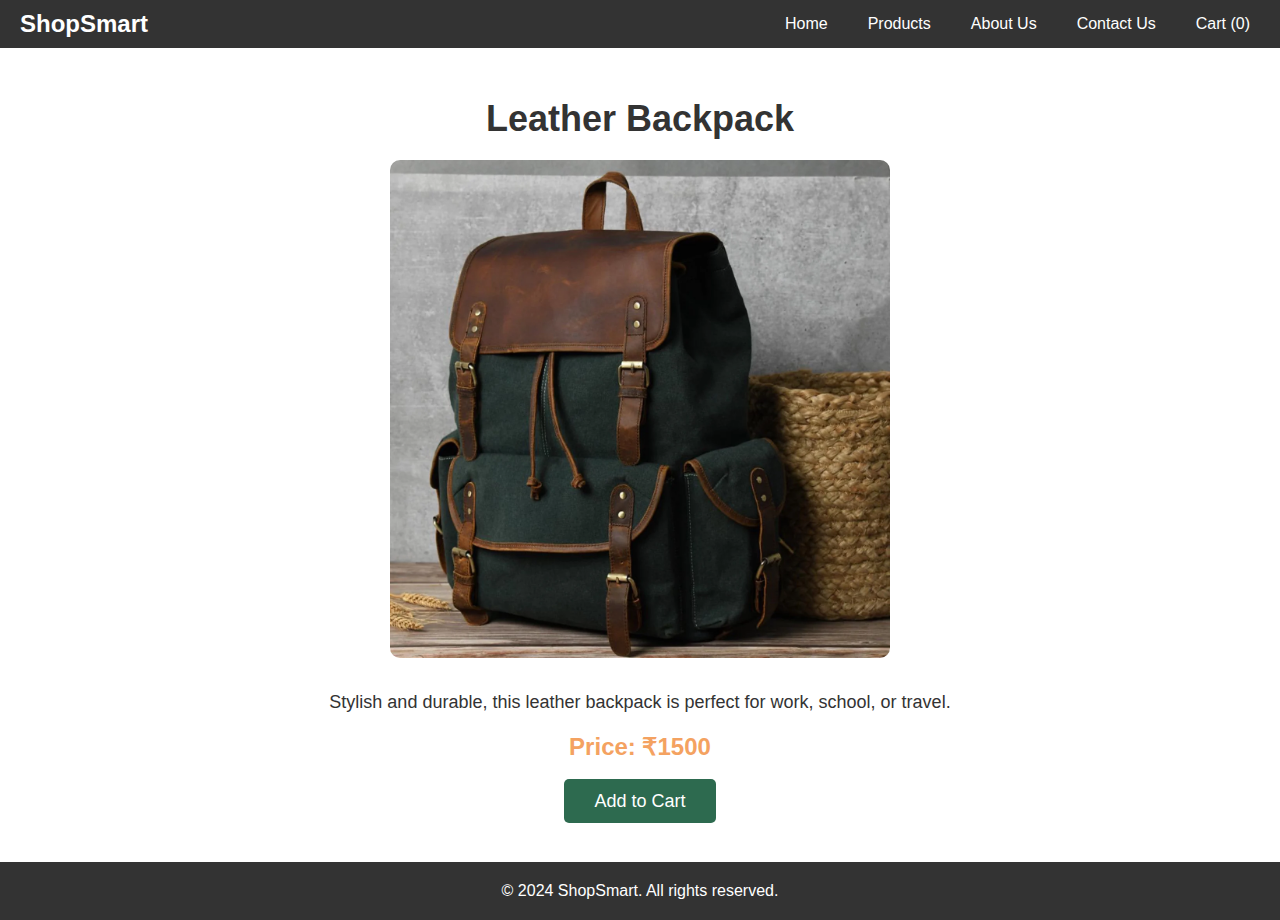
<file: bag.html>
<!DOCTYPE html>
<html lang="en">
<head>
    <meta charset="UTF-8">
    <meta name="viewport" content="width=device-width, initial-scale=1.0">
    <title>Smartphone Pro X - ShopSmart</title>
    <link rel="stylesheet" href="styles.css">
</head>
<body>
    <header class="header">
        <div class="logo">ShopSmart</div>
        <nav>
            <ul class="nav-menu">
                <li><a href="index.html">Home</a></li>
                <li><a href="index.html#products">Products</a></li>
                <li><a href="index.html#about">About Us</a></li>
                <li><a href="index.html#contact">Contact Us</a></li>
                <li><a href="cart.html">Cart (0)</a></li>
            </ul>
        </nav>
    </header>
    <section class="product-details">
        <h1>Leather Backpack</h1>
        <img src="leather bag.webp" alt="Smartphone Pro X">
        <p>Stylish and durable, this leather backpack is perfect for work, school, or travel.</p>
        <p class="price">Price: ₹1500</p>
        <a href="cart.html" class="btn">Add to Cart</a>
    </section>
    <footer>
        <p>&copy; 2024 ShopSmart. All rights reserved.</p>
    </footer>
</body>
</html>
</file>
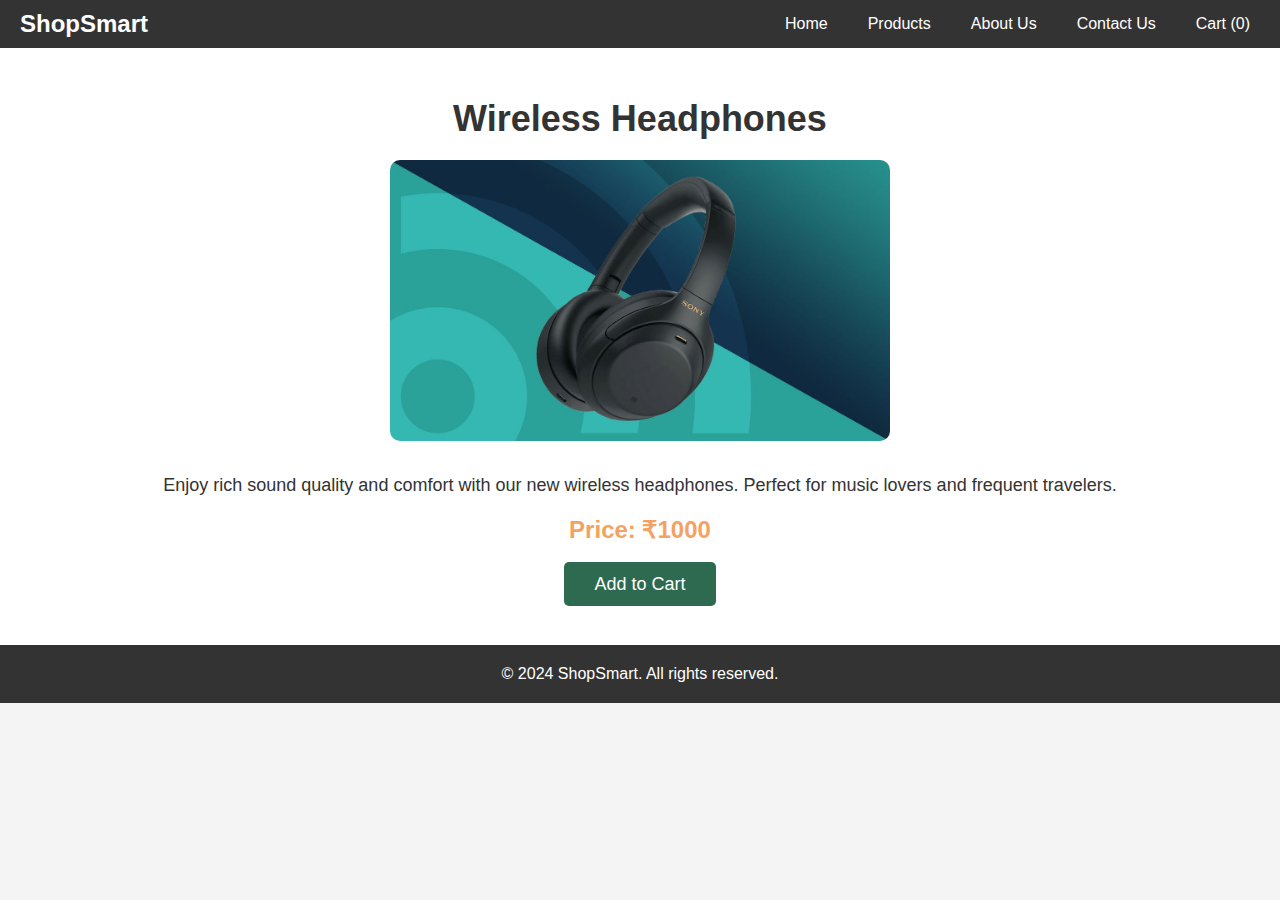
<file: headphone.html>
<!DOCTYPE html>
<html lang="en">
<head>
    <meta charset="UTF-8">
    <meta name="viewport" content="width=device-width, initial-scale=1.0">
    <title>Smartphone Pro X - ShopSmart</title>
    <link rel="stylesheet" href="styles.css">
</head>
<body>
    <header class="header">
        <div class="logo">ShopSmart</div>
        <nav>
            <ul class="nav-menu">
                <li><a href="index.html">Home</a></li>
                <li><a href="index.html#products">Products</a></li>
                <li><a href="index.html#about">About Us</a></li>
                <li><a href="index.html#contact">Contact Us</a></li>
                <li><a href="cart.html">Cart (0)</a></li>
            </ul>
        </nav>
    </header>
    <section class="product-details">
        <h1>Wireless Headphones</h1>
        <img src="headphone.jpg" alt=" Pro X">
        <p>Enjoy rich sound quality and comfort with our new wireless headphones. Perfect for music lovers and frequent travelers.</p>
        <p class="price">Price: ₹1000</p>
        <a href="cart.html" class="btn">Add to Cart</a>
    </section>
    <footer>
        <p>&copy; 2024 ShopSmart. All rights reserved.</p>
    </footer>
</body>
</html>
</file>
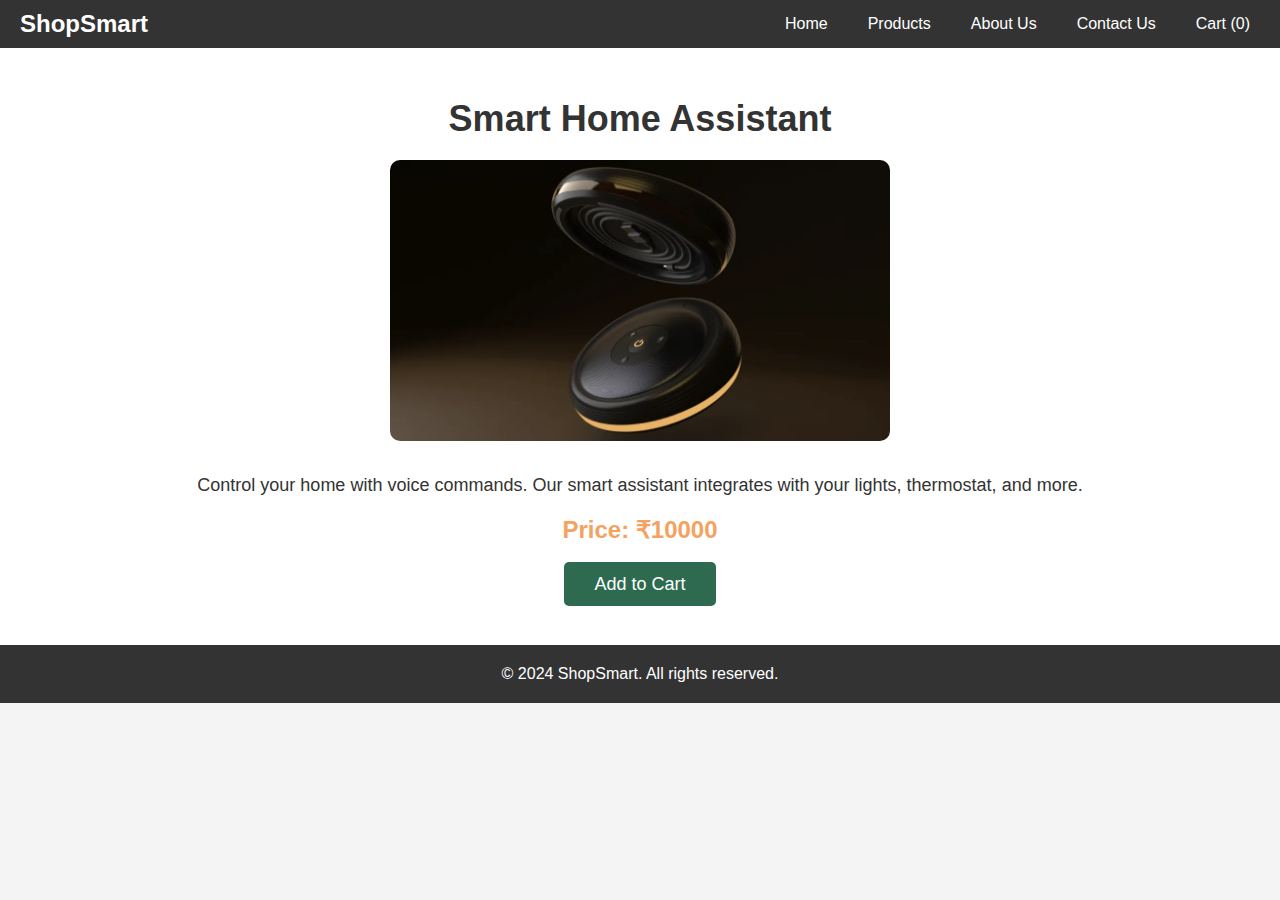
<file: homeAssistent.html>
<!DOCTYPE html>
<html lang="en">
<head>
    <meta charset="UTF-8">
    <meta name="viewport" content="width=device-width, initial-scale=1.0">
    <title>Smartphone Pro X - ShopSmart</title>
    <link rel="stylesheet" href="styles.css">
</head>
<body>
    <header class="header">
        <div class="logo">ShopSmart</div>
        <nav>
            <ul class="nav-menu">
                <li><a href="index.html">Home</a></li>
                <li><a href="index.html#products">Products</a></li>
                <li><a href="index.html#about">About Us</a></li>
                <li><a href="index.html#contact">Contact Us</a></li>
                <li><a href="cart.html">Cart (0)</a></li>
            </ul>
        </nav>
    </header>
    <section class="product-details">
        <h1>Smart Home Assistant</h1>
        <img src="home assistent.webp" alt="Smartphone Pro X">
        <p>Control your home with voice commands. Our smart assistant integrates with your lights, thermostat, and more.</p>
        <p class="price">Price: ₹10000</p>
        <a href="cart.html" class="btn">Add to Cart</a>
    </section>
    <footer>
        <p>&copy; 2024 ShopSmart. All rights reserved.</p>
    </footer>
</body>
</html>
</file>
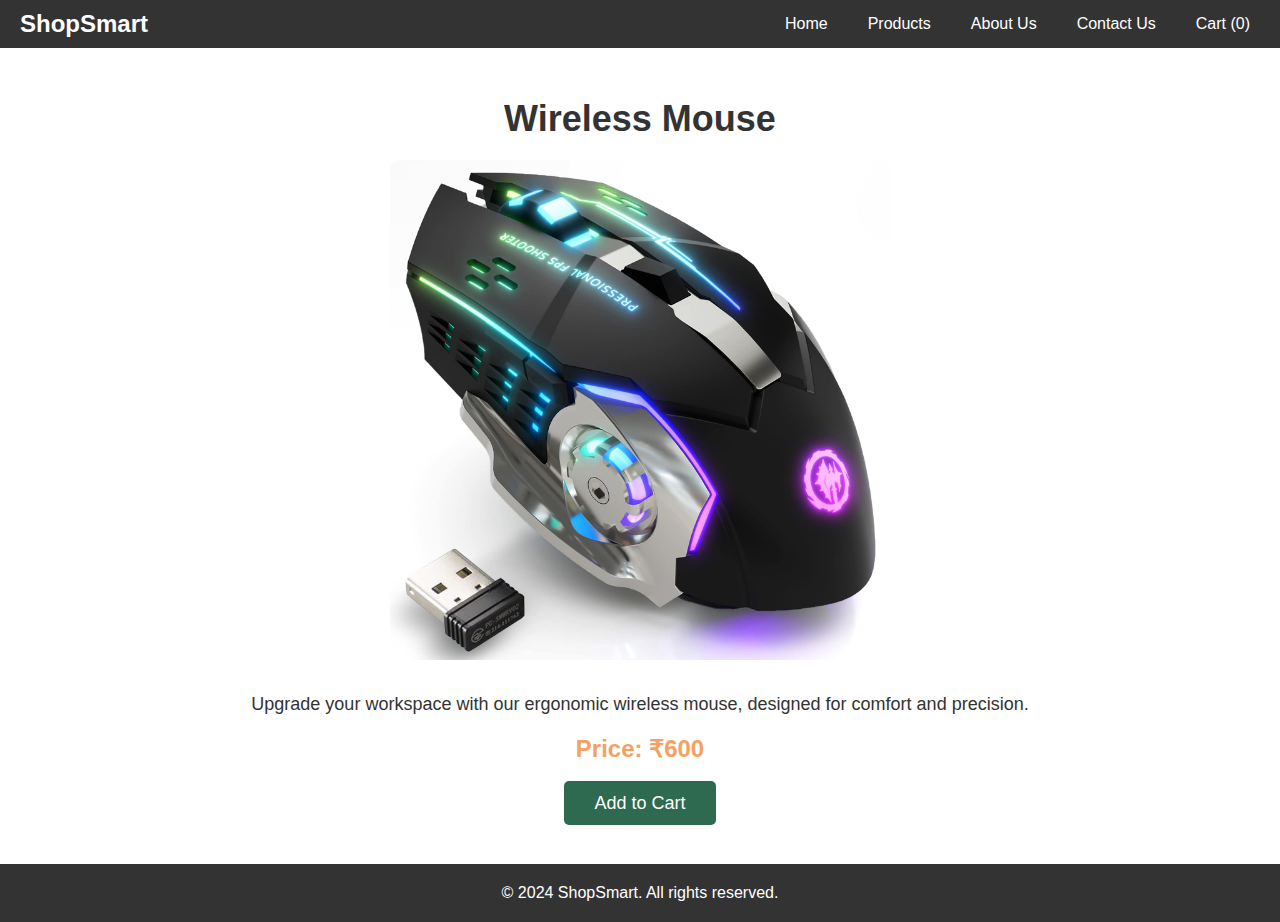
<file: mouse.html>
<!DOCTYPE html>
<html lang="en">
<head>
    <meta charset="UTF-8">
    <meta name="viewport" content="width=device-width, initial-scale=1.0">
    <title>Smartphone Pro X - ShopSmart</title>
    <link rel="stylesheet" href="styles.css">
</head>
<body>
    <header class="header">
        <div class="logo">ShopSmart</div>
        <nav>
            <ul class="nav-menu">
                <li><a href="index.html">Home</a></li>
                <li><a href="index.html#products">Products</a></li>
                <li><a href="index.html#about">About Us</a></li>
                <li><a href="index.html#contact">Contact Us</a></li>
                <li><a href="cart.html">Cart (0)</a></li>
            </ul>
        </nav>
    </header>
    <section class="product-details">
        <h1>Wireless Mouse</h1>
        <img src="mouse.jpg" alt="Smartphone Pro X">
        <p>Upgrade your workspace with our ergonomic wireless mouse, designed for comfort and precision.</p>
        <p class="price">Price: ₹600</p>
        <a href="cart.html" class="btn">Add to Cart</a>
    </section>
    <footer>
        <p>&copy; 2024 ShopSmart. All rights reserved.</p>
    </footer>
</body>
</html>
</file>
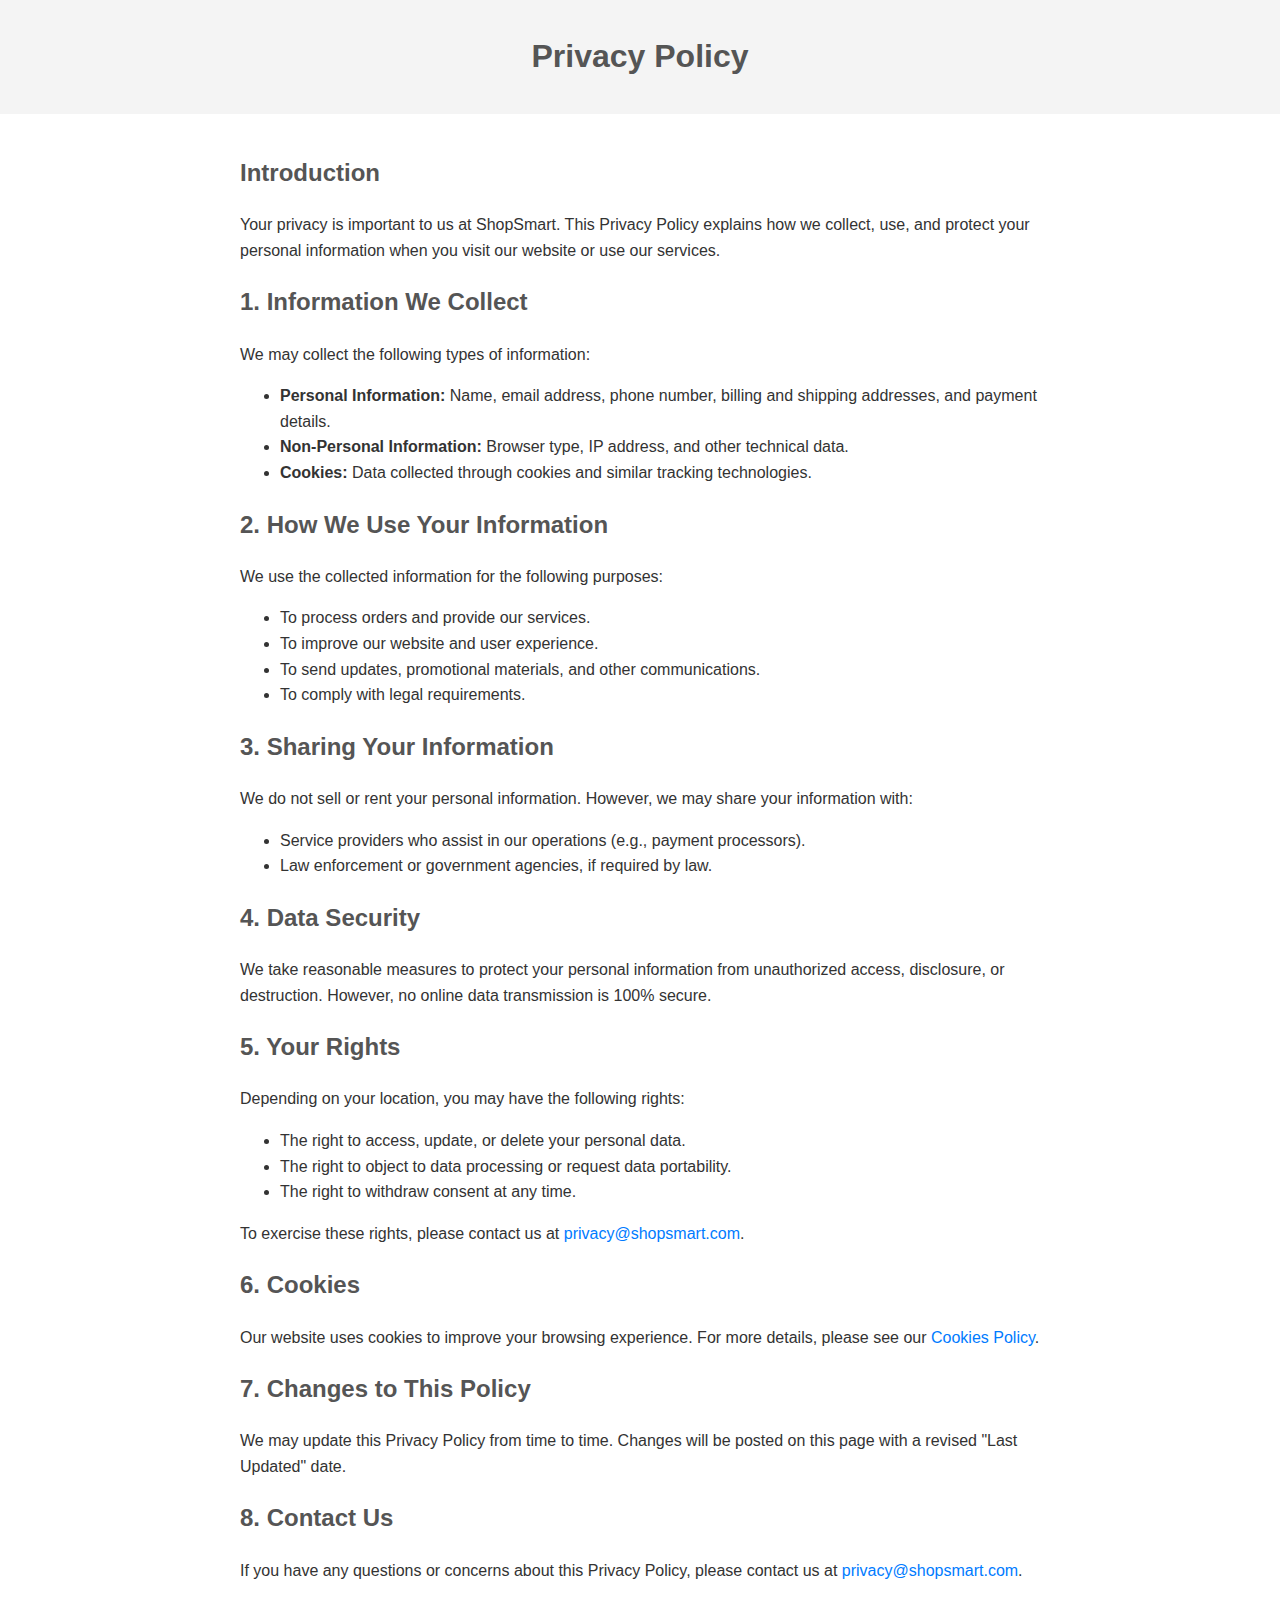
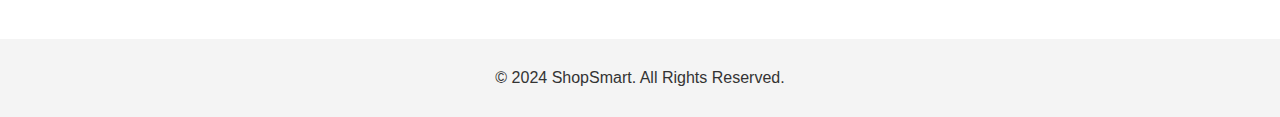
<file: privacy.html>
<!DOCTYPE html>
<html lang="en">
<head>
    <meta charset="UTF-8">
    <meta name="viewport" content="width=device-width, initial-scale=1.0">
    <meta name="description" content="Privacy Policy for ShopSmart">
    <title>Privacy Policy - ShopSmart</title>
    <style>
        body {
            font-family: Arial, sans-serif;
            margin: 0;
            padding: 0;
            line-height: 1.6;
            color: #333;
        }
        header {
            background-color: #f4f4f4;
            padding: 10px 20px;
            text-align: center;
        }
        main {
            padding: 20px;
            max-width: 800px;
            margin: 0 auto;
        }
        h1, h2 {
            color: #555;
        }
        a {
            color: #007BFF;
            text-decoration: none;
        }
        a:hover {
            text-decoration: underline;
        }
        footer {
            background-color: #f4f4f4;
            text-align: center;
            padding: 10px 0;
            margin-top: 20px;
        }
    </style>
</head>
<body>
    <header>
        <h1>Privacy Policy</h1>
    </header>
    <main>
        <h2>Introduction</h2>
        <p>Your privacy is important to us at ShopSmart. This Privacy Policy explains how we collect, use, and protect your personal information when you visit our website or use our services.</p>
        
        <h2>1. Information We Collect</h2>
        <p>We may collect the following types of information:</p>
        <ul>
            <li><strong>Personal Information:</strong> Name, email address, phone number, billing and shipping addresses, and payment details.</li>
            <li><strong>Non-Personal Information:</strong> Browser type, IP address, and other technical data.</li>
            <li><strong>Cookies:</strong> Data collected through cookies and similar tracking technologies.</li>
        </ul>
        
        <h2>2. How We Use Your Information</h2>
        <p>We use the collected information for the following purposes:</p>
        <ul>
            <li>To process orders and provide our services.</li>
            <li>To improve our website and user experience.</li>
            <li>To send updates, promotional materials, and other communications.</li>
            <li>To comply with legal requirements.</li>
        </ul>
        
        <h2>3. Sharing Your Information</h2>
        <p>We do not sell or rent your personal information. However, we may share your information with:</p>
        <ul>
            <li>Service providers who assist in our operations (e.g., payment processors).</li>
            <li>Law enforcement or government agencies, if required by law.</li>
        </ul>
        
        <h2>4. Data Security</h2>
        <p>We take reasonable measures to protect your personal information from unauthorized access, disclosure, or destruction. However, no online data transmission is 100% secure.</p>
        
        <h2>5. Your Rights</h2>
        <p>Depending on your location, you may have the following rights:</p>
        <ul>
            <li>The right to access, update, or delete your personal data.</li>
            <li>The right to object to data processing or request data portability.</li>
            <li>The right to withdraw consent at any time.</li>
        </ul>
        <p>To exercise these rights, please contact us at <a href="mailto:privacy@shopsmart.com">privacy@shopsmart.com</a>.</p>
        
        <h2>6. Cookies</h2>
        <p>Our website uses cookies to improve your browsing experience. For more details, please see our <a href="/cookies-policy.html">Cookies Policy</a>.</p>
        
        <h2>7. Changes to This Policy</h2>
        <p>We may update this Privacy Policy from time to time. Changes will be posted on this page with a revised "Last Updated" date.</p>
        
        <h2>8. Contact Us</h2>
        <p>If you have any questions or concerns about this Privacy Policy, please contact us at <a href="mailto:privacy@shopsmart.com">privacy@shopsmart.com</a>.</p>
    </main>
    <footer>
        <p>&copy; 2024 ShopSmart. All Rights Reserved.</p>
    </footer>
</body>
</html>
</file>
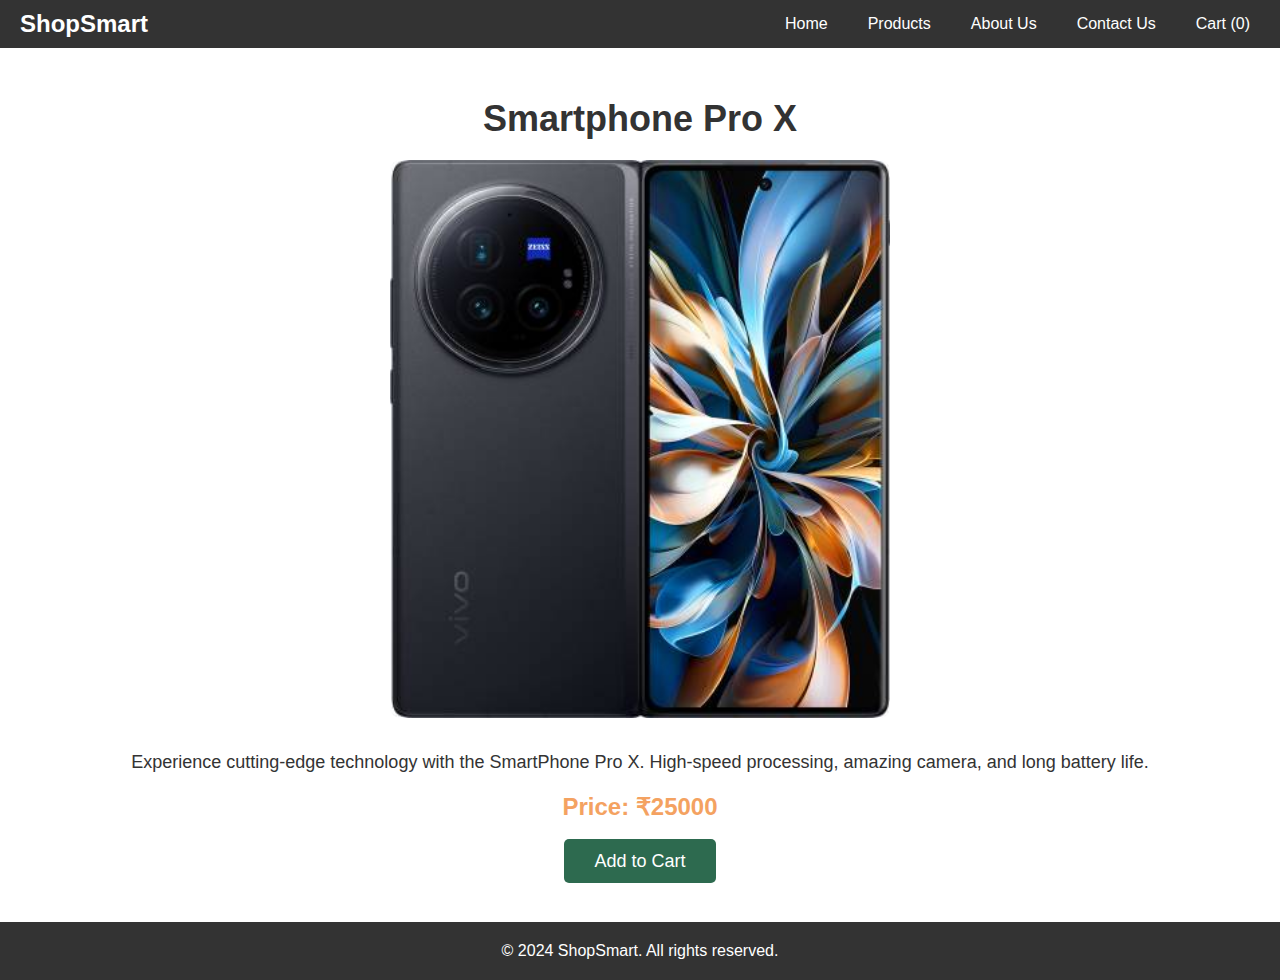
<file: smartphone.html>
<!DOCTYPE html>
<html lang="en">
<head>
    <meta charset="UTF-8">
    <meta name="viewport" content="width=device-width, initial-scale=1.0">
    <title>Smartphone Pro X - ShopSmart</title>
    <link rel="stylesheet" href="styles.css">
</head>
<body>
    <header class="header">
        <div class="logo">ShopSmart</div>
        <nav>
            <ul class="nav-menu">
                <li><a href="index.html">Home</a></li>
                <li><a href="index.html#products">Products</a></li>
                <li><a href="index.html#about">About Us</a></li>
                <li><a href="index.html#contact">Contact Us</a></li>
                <li><a href="cart.html">Cart (0)</a></li>
            </ul>
        </nav>
    </header>
    <section class="product-details">
        <h1>Smartphone Pro X</h1>
        <img src="smartphone.jpg" alt="Smartphone Pro X">
        <p>Experience cutting-edge technology with the SmartPhone Pro X. High-speed processing, amazing camera, and long battery life.</p>
        <p class="price">Price: ₹25000</p>
        <a href="cart.html" class="btn">Add to Cart</a>
    </section>
    <footer>
        <p>&copy; 2024 ShopSmart. All rights reserved.</p>
    </footer>
</body>
</html>
</file>
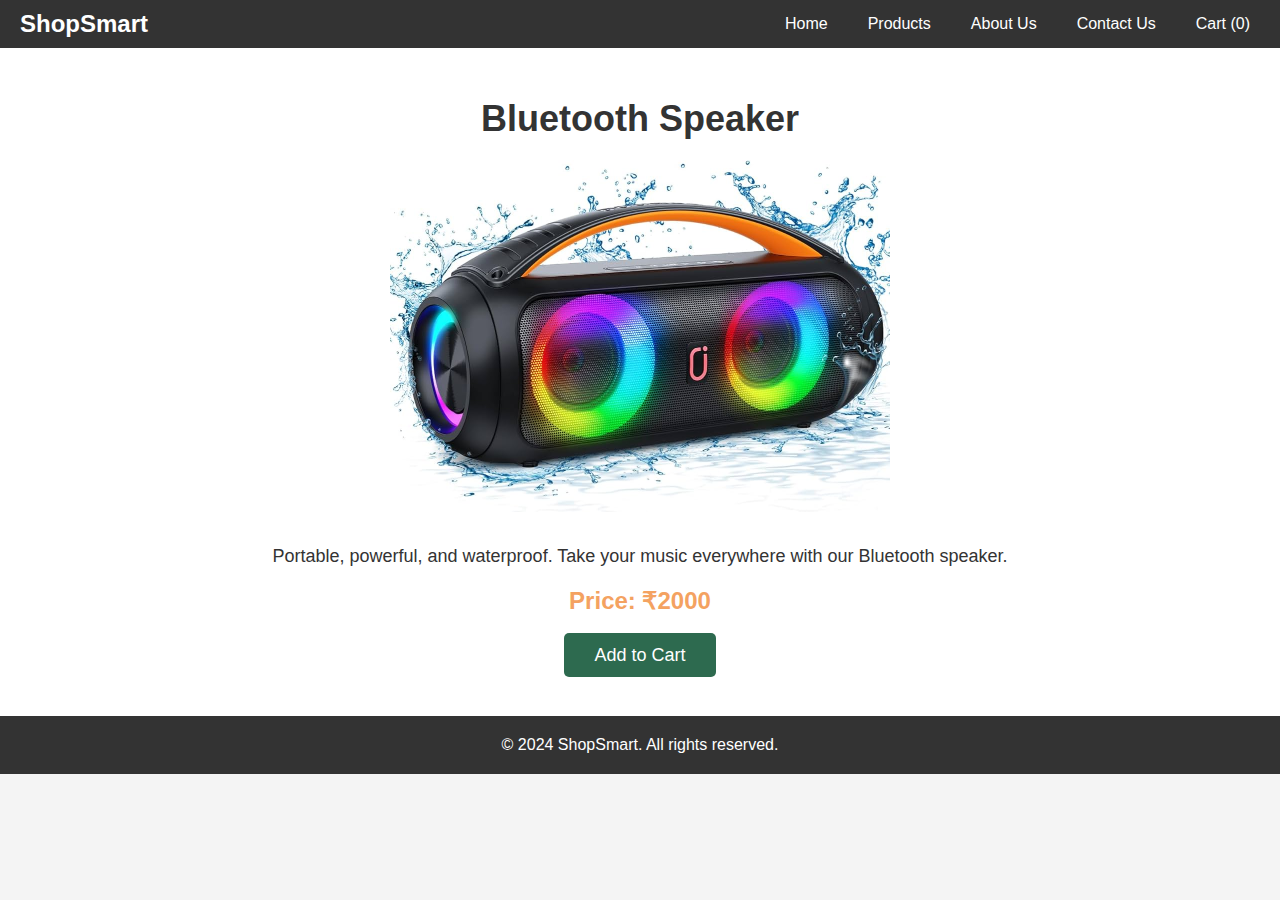
<file: speaker.html>
<!DOCTYPE html>
<html lang="en">
<head>
    <meta charset="UTF-8">
    <meta name="viewport" content="width=device-width, initial-scale=1.0">
    <title>Smartphone Pro X - ShopSmart</title>
    <link rel="stylesheet" href="styles.css">
</head>
<body>
    <header class="header">
        <div class="logo">ShopSmart</div>
        <nav>
            <ul class="nav-menu">
                <li><a href="index.html">Home</a></li>
                <li><a href="index.html#products">Products</a></li>
                <li><a href="index.html#about">About Us</a></li>
                <li><a href="index.html#contact">Contact Us</a></li>
                <li><a href="cart.html">Cart (0)</a></li>
            </ul>
        </nav>
    </header>
    <section class="product-details">
        <h1>Bluetooth Speaker</h1>
        <img src="speaker.jpg" alt="Smartphone Pro X">
        <p>Portable, powerful, and waterproof. Take your music everywhere with our Bluetooth speaker.</p>
        <p class="price">Price: ₹2000</p>
        <a href="cart.html" class="btn">Add to Cart</a>
    </section>
    <footer>
        <p>&copy; 2024 ShopSmart. All rights reserved.</p>
    </footer>
</body>
</html>
</file>
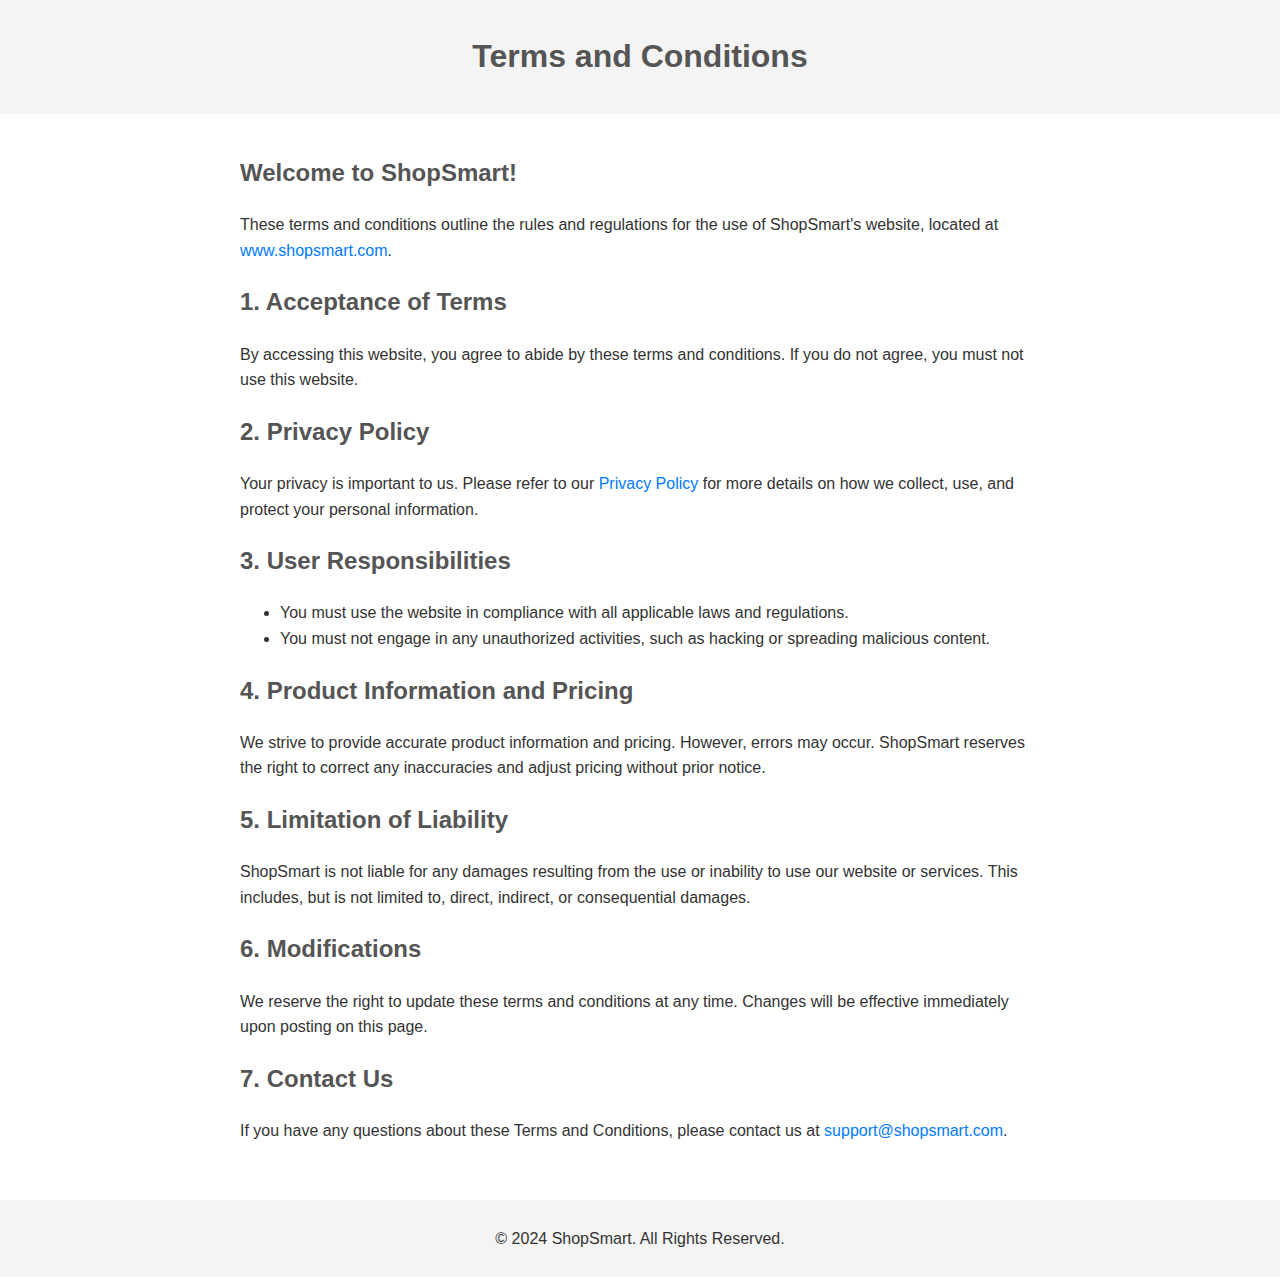
<file: terms.html>
<!DOCTYPE html>
<html lang="en">
<head>
    <meta charset="UTF-8">
    <meta name="viewport" content="width=device-width, initial-scale=1.0">
    <meta name="description" content="Terms and Conditions for ShopSmart">
    <title>Terms and Conditions - ShopSmart</title>
    <style>
        body {
            font-family: Arial, sans-serif;
            margin: 0;
            padding: 0;
            line-height: 1.6;
            color: #333;
        }
        header {
            background-color: #f4f4f4;
            padding: 10px 20px;
            text-align: center;
        }
        main {
            padding: 20px;
            max-width: 800px;
            margin: 0 auto;
        }
        h1, h2 {
            color: #555;
        }
        a {
            color: #007BFF;
            text-decoration: none;
        }
        a:hover {
            text-decoration: underline;
        }
        footer {
            background-color: #f4f4f4;
            text-align: center;
            padding: 10px 0;
            margin-top: 20px;
        }
    </style>
</head>
<body>
    <header>
        <h1>Terms and Conditions</h1>
    </header>
    <main>
        <h2>Welcome to ShopSmart!</h2>
        <p>These terms and conditions outline the rules and regulations for the use of ShopSmart's website, located at <a href="https://www.shopsmart.com">www.shopsmart.com</a>.</p>
        <h2>1. Acceptance of Terms</h2>
        <p>By accessing this website, you agree to abide by these terms and conditions. If you do not agree, you must not use this website.</p>
        
        <h2>2. Privacy Policy</h2>
        <p>Your privacy is important to us. Please refer to our <a href="/privacy-policy.html">Privacy Policy</a> for more details on how we collect, use, and protect your personal information.</p>
        
        <h2>3. User Responsibilities</h2>
        <ul>
            <li>You must use the website in compliance with all applicable laws and regulations.</li>
            <li>You must not engage in any unauthorized activities, such as hacking or spreading malicious content.</li>
        </ul>
        
        <h2>4. Product Information and Pricing</h2>
        <p>We strive to provide accurate product information and pricing. However, errors may occur. ShopSmart reserves the right to correct any inaccuracies and adjust pricing without prior notice.</p>
        
        <h2>5. Limitation of Liability</h2>
        <p>ShopSmart is not liable for any damages resulting from the use or inability to use our website or services. This includes, but is not limited to, direct, indirect, or consequential damages.</p>
        
        <h2>6. Modifications</h2>
        <p>We reserve the right to update these terms and conditions at any time. Changes will be effective immediately upon posting on this page.</p>
        
        <h2>7. Contact Us</h2>
        <p>If you have any questions about these Terms and Conditions, please contact us at <a href="mailto:support@shopsmart.com">support@shopsmart.com</a>.</p>
    </main>
    <footer>
        <p>&copy; 2024 ShopSmart. All Rights Reserved.</p>
    </footer>
</body>
</html>
</file>
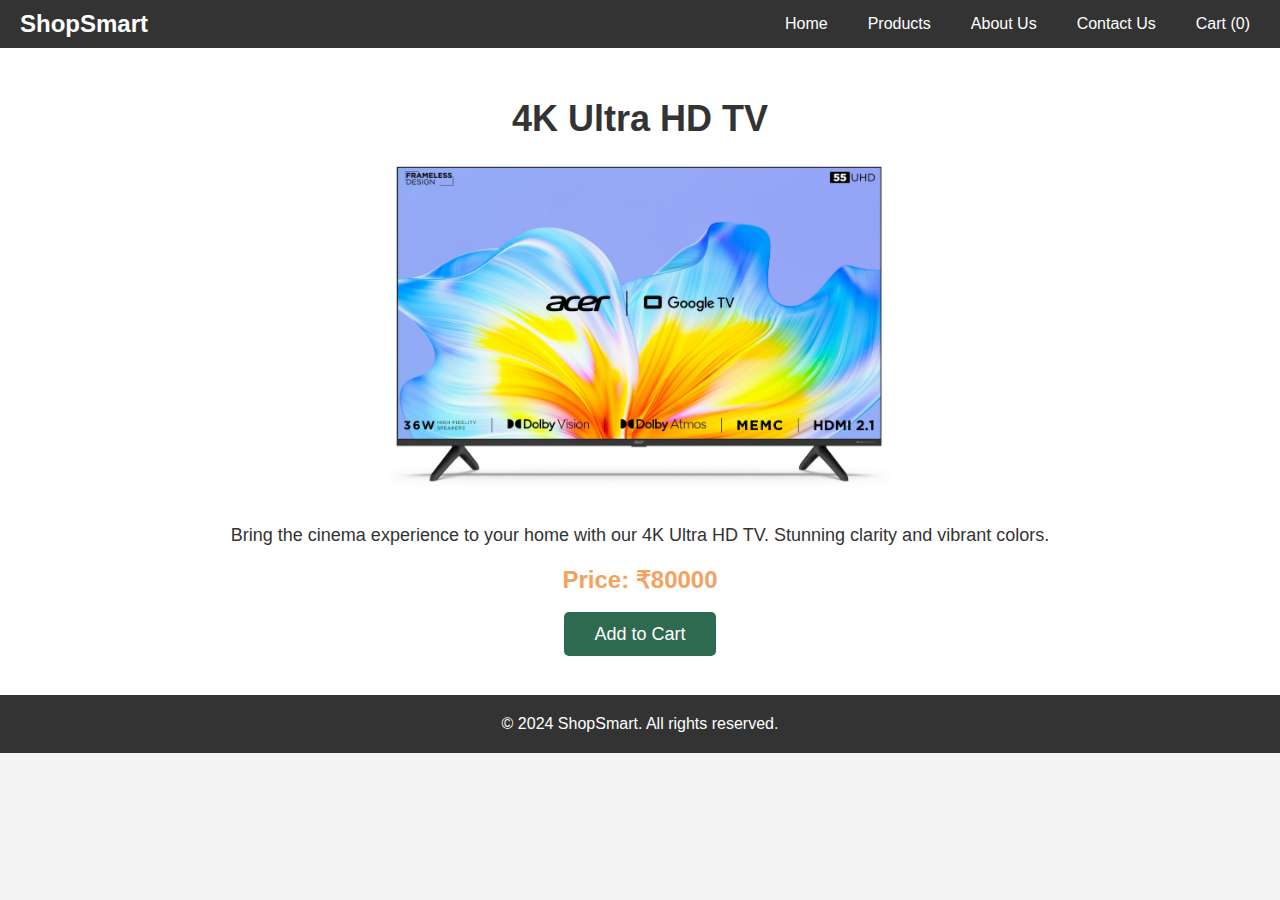
<file: tv.html>
<!DOCTYPE html>
<html lang="en">
<head>
    <meta charset="UTF-8">
    <meta name="viewport" content="width=device-width, initial-scale=1.0">
    <title>Smartphone Pro X - ShopSmart</title>
    <link rel="stylesheet" href="styles.css">
</head>
<body>
    <header class="header">
        <div class="logo">ShopSmart</div>
        <nav>
            <ul class="nav-menu">
                <li><a href="index.html">Home</a></li>
                <li><a href="index.html#products">Products</a></li>
                <li><a href="index.html#about">About Us</a></li>
                <li><a href="index.html#contact">Contact Us</a></li>
                <li><a href="cart.html">Cart (0)</a></li>
            </ul>
        </nav>
    </header>
    <section class="product-details">
        <h1>4K Ultra HD TV</h1>
        <img src="tv.jpg" alt="Smartphone Pro X">
        <p>Bring the cinema experience to your home with our 4K Ultra HD TV. Stunning clarity and vibrant colors.</p>
        <p class="price">Price: ₹80000</p>
        <a href="cart.html" class="btn">Add to Cart</a>
    </section>
    <footer>
        <p>&copy; 2024 ShopSmart. All rights reserved.</p>
    </footer>
</body>
</html>
</file>
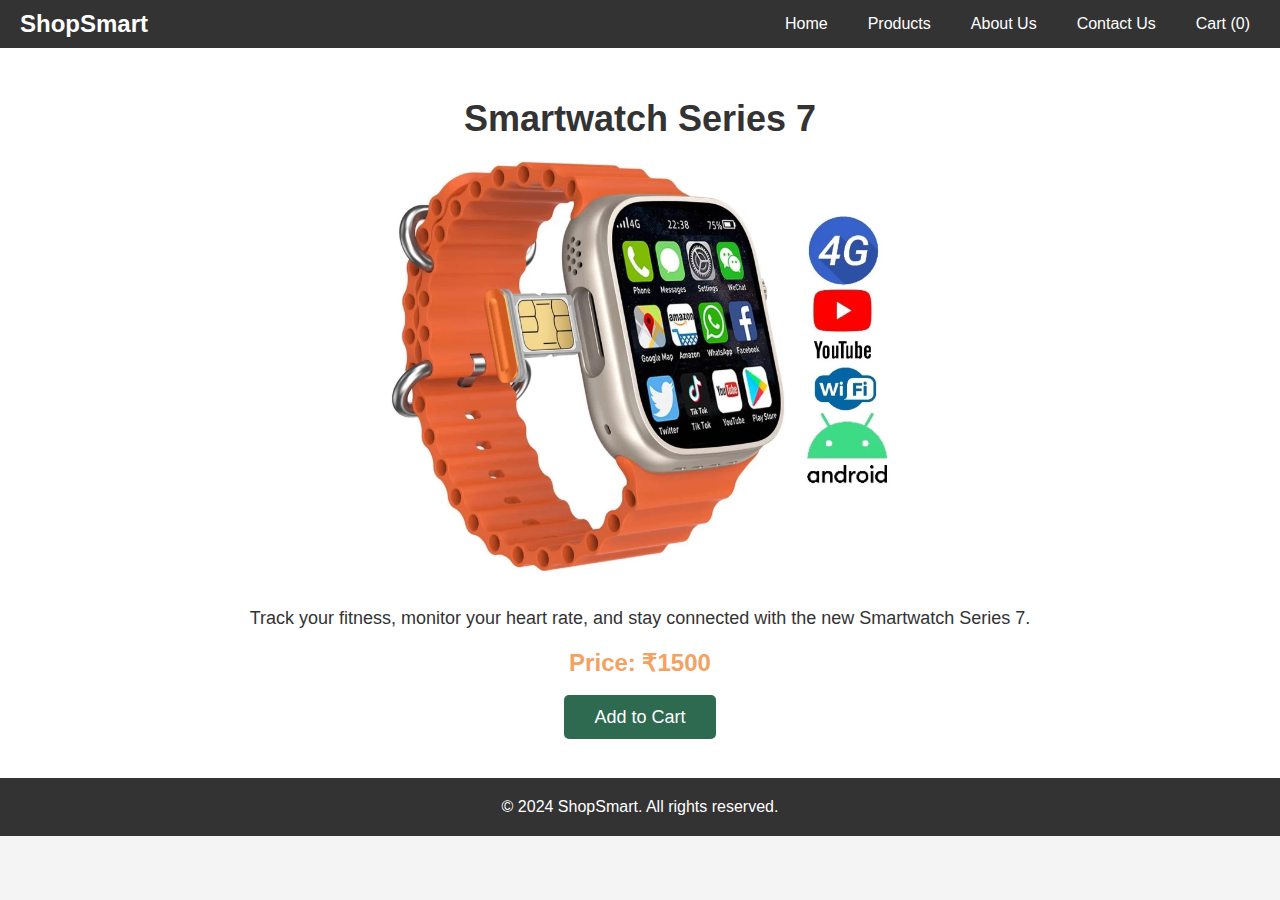
<file: watch.html>
<!DOCTYPE html>
<html lang="en">
<head>
    <meta charset="UTF-8">
    <meta name="viewport" content="width=device-width, initial-scale=1.0">
    <title>Smartphone Pro X - ShopSmart</title>
    <link rel="stylesheet" href="styles.css">
</head>
<body>
    <header class="header">
        <div class="logo">ShopSmart</div>
        <nav>
            <ul class="nav-menu">
                <li><a href="index.html">Home</a></li>
                <li><a href="index.html#products">Products</a></li>
                <li><a href="index.html#about">About Us</a></li>
                <li><a href="index.html#contact">Contact Us</a></li>
                <li><a href="cart.html">Cart (0)</a></li>
            </ul>
        </nav>
    </header>
    <section class="product-details">
        <h1>Smartwatch Series 7</h1>
        <img src="smart watch.webp" alt="Smartphone Pro X">
        <p>Track your fitness, monitor your heart rate, and stay connected with the new Smartwatch Series 7.</p>
        <p class="price">Price: ₹1500</p>
        <a href="cart.html" class="btn">Add to Cart</a>
    </section>
    <footer>
        <p>&copy; 2024 ShopSmart. All rights reserved.</p>
    </footer>
</body>
</html>
</file>
<file: styles.css>
/* General Styles */
* {
    margin: 0;
    padding: 0;
    box-sizing: border-box;
    font-family: 'Open Sans', sans-serif;
}

body {
    background-color: #f4f4f4;
    color: #333;
    font-size: 16px;
}

a {
    text-decoration: none;
    color: inherit;
}

/* Header Section */
.header {
    background-color: #333;
    color: #fff;
    padding: 10px 20px;
    display: flex;
    justify-content: space-between;
    align-items: center;
}

.header .logo {
    font-size: 24px;
    font-weight: 600;
}

.nav-menu {
    display: flex;
    gap: 20px;
}

.nav-menu li a {
    color: #fff;
    padding: 10px;
    font-weight: 500;
}

.nav-menu li a:hover {
    color: #f4a261;
    border-radius: 5px;
}

/* Product Details Section */
.product-details {
    padding: 50px 20px;
    background-color: #fff;
    text-align: center;
}

.product-details h1 {
    font-size: 36px;
    margin-bottom: 20px;
}

.product-details img {
    width: 100%;
    max-width: 500px;
    height: auto;
    margin-bottom: 30px;
    border-radius: 10px;
}

.product-details p {
    font-size: 18px;
    margin-bottom: 20px;
}

.product-details .price {
    font-size: 24px;
    font-weight: 600;
    color: #f4a261;
    margin-bottom: 30px;
}

.product-details .btn {
    background-color: #2d6a4f;
    color: #fff;
    padding: 12px 30px;
    font-size: 18px;
    border-radius: 5px;
    font-weight: 500;
    transition: background-color 0.3s ease;
}

.product-details .btn:hover {
    background-color: #264653;
}

/* Footer Section */
footer {
    background-color: #333;
    color: #fff;
    padding: 20px;
    text-align: center;
}

footer a {
    color: #fff;
    margin: 0 10px;
}

footer a:hover {
    color: #f4a261;
}

.nav-menu li{
    list-style: none;
}

.nav-menu li:hover{
    cursor: pointer;
}
</file>
